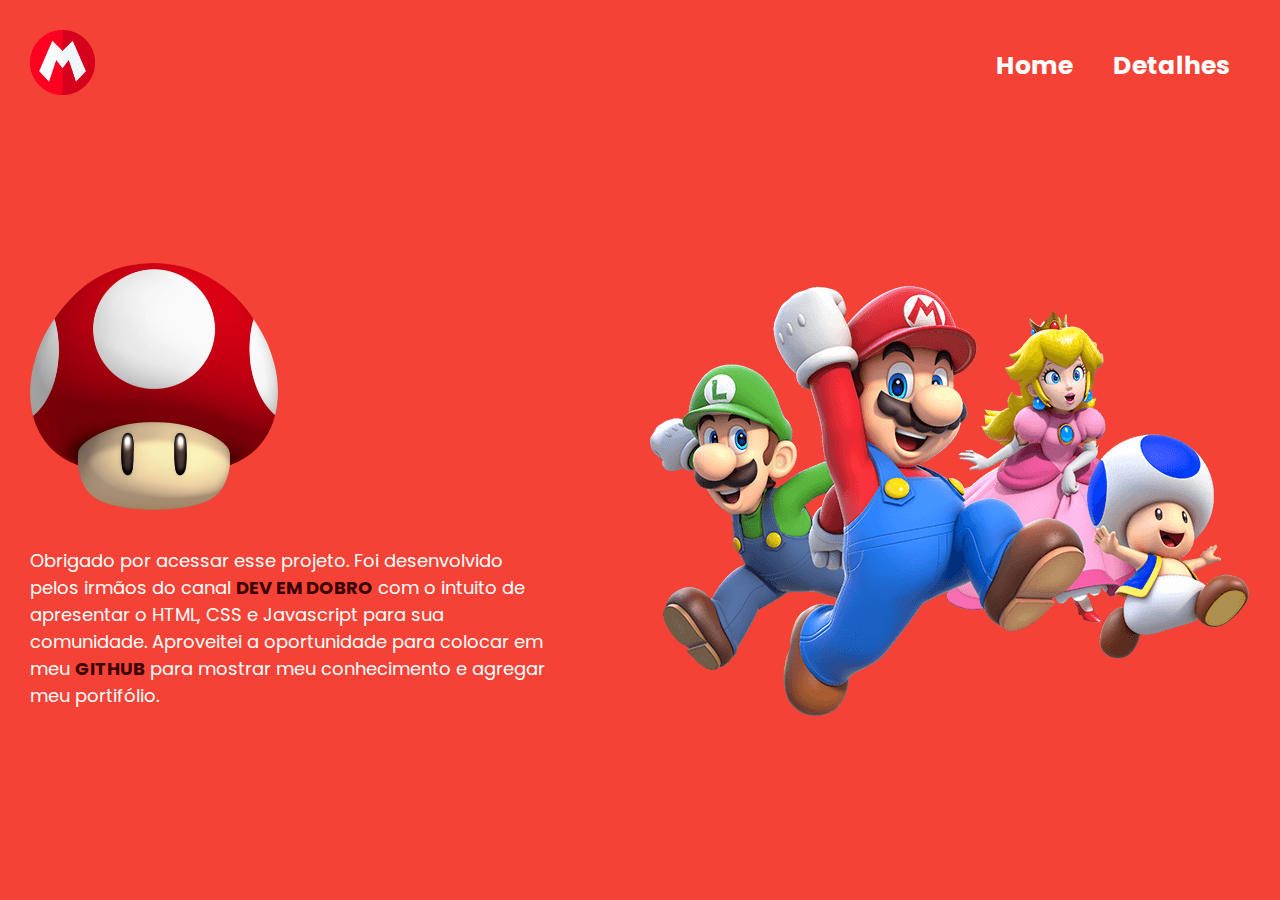
<file: details.html>
<!DOCTYPE html>
<html lang="pt-BR">
  <head>
    <meta charset="UTF-8" />
    <meta http-equiv="X-UA-Compatible" content="IE=edge" />
    <meta name="viewport" content="width=device-width, initial-scale=1.0" />

    <link
      rel="shortcut icon"
      href="./src/images/favicon.ico"
      type="image/x-icon"
    />

    <link rel="preconnect" href="https://fonts.googleapis.com" />
    <link rel="preconnect" href="https://fonts.gstatic.com" crossorigin />
    <link
      href="https://fonts.googleapis.com/css2?family=Poppins:wght@100;300;500&display=swap"
      rel="stylesheet"
    />
    <link rel="stylesheet" href="./src/css/reset.css" />
    <link rel="stylesheet" href="./src/css/style.css" />
    <link rel="stylesheet" href="./src/css/responsive.css" />
    <title>Super Mario Bros - O Filme</title>
  </head>
  <body>
    <header class="header">
      <a>
        <img
          class="logo"
          src="./src/images/logo-chapeu-mario.png"
          alt="Logo do chapéu do Mario"
        />
      </a>
      <nav>
        <ul class="menu">
          <li><a href="./index.html">Home</a></li>
          <li><a href="./details.html">Detalhes</a></li>
        </ul>
      </nav>
    </header>
    <main class="container">
      <div class="information">
        <img
          class="mushroom-image"
          src="./src/images/Mushroom.webp"
          alt="Cogumelo do Mário"
        />
        <p class="description-details">
          Obrigado por acessar esse projeto.
          Foi desenvolvido pelos irmãos do canal <a href="https://www.youtube.com/@DevemDobro">Dev em dobro</a> com o intuito de apresentar o HTML, CSS e Javascript para sua comunidade. Aproveitei a oportunidade para colocar em meu <a href="https://github.com/andrebelluci">GitHub</a> para mostrar meu conhecimento e agregar meu portifólio.
        </p>
        
      </div>
      <img
        class="mario"
        src="./src/images/super-mario-chars.png"
        alt="Personagens do Mário"
      />
    </main>
  </body>
</html>
</file>
<file: src/css/style.css>
body {
    font-family: 'Poppins';
    background-color: #f44336;

}

.header {
    display: flex;
    justify-content: space-between;
    padding: 30px;
    max-width: 1440px;
    margin: 0 auto;
}

.header .logo {
    width: 65px;
}

.header .menu {
    display: flex;
    align-items: center;
    height: 100%;
}

.header nav li a {
    font-weight: bold;
    color: white;
    font-size: 25px;
    padding: 10px 20px;
    border-radius: 50px;
    transition: 0.3s;
}

.header nav li a:hover {
    background-color: #d5011d;
}

.container {
    max-width: 1440px;
    margin: 0 auto;
    display: flex;
    align-items: center;
    height: calc(100vh - 132px);
    padding: 0 30px 30px;
}

.container .title-image {
    max-width: 500px;
}

.container .description {
    color: #a8adb7;
    width: 85%;
    font-size: 18px;
    margin: 30px 0;
}

.container .trailer-button {
    background-color: #ff0021;
    color: white;
    padding: 15px;
    font-size: 18px;
    font-weight: bold;
    cursor: pointer;
    border: none;
    text-transform: uppercase;
    transition: 0.5s all ease-in-out;
}

.container .trailer-button:hover {
    transform: scale(1.1);
}

.background-video {    
    position: absolute;
    z-index: -1;
    width: 100vw;
    height: 100vh;
    overflow: hidden;
    display: flex;
    justify-content: center;
}

.background-video .video {
    height: 100vh;
    
}

.background-video::after {
    content: "";
    height: 100vh;
    width: 100vw;
    position: absolute;
    top: 0;
    left: 0;    
    background: linear-gradient(90deg, rgba(0,0,0,1) 0%, rgba(0,0,0,0.8) 50%, rgba(0,0,0,1) 100%);
}

.modal {
    position: fixed;
    width: 100vw;
    height: 100vh;
    top: 0;
    left: 0;
    background-color: hsla(60, 2%, 20%, 0.749);
    visibility: hidden;
}

.modal-content {
    display: flex;
    justify-content: center;
    align-items: center;
    flex-direction: column;
    height: 100vh;
    border-radius: 5px;
    gap: 15px;
}

.modal-close {
    background-color: white;
    color: #f03a17;
    font-weight: bold;
    font-size: 20px;
    width: 40px;
    text-align: center;
    cursor: pointer;
    border-radius: 10px;
}

.modal iframe {
    border-width: 0;
    width: 640px;
    height: 360px;
}

.modal.open {
    opacity: 1;
    visibility: visible;
}

.mushroom-image {
    width: 40%;
    
}

.description-details a {
    color: rgb(58, 0, 0);
    font-weight: bold;
    text-transform: uppercase;
}

.description-details a:hover {
    color: rgb(27, 183, 255);
}

.description-details {
    color: white;
    width: 85%;
    font-size: 18px;
    margin: 30px 0;
}
</file>
<file: src/css/responsive.css>
@media (max-width: 1200px) {
  body {
    background-color: #f44336;
  }

  .background-video {
    display: none;
  }

  .container {
    flex-wrap: wrap;
    justify-content: center;
    height: auto;
    gap: 30px;
  }

  .container .mario {
    max-width: 50%;
  }

  .container .information {
    display: flex;
    align-items: center;
    flex-direction: column;
    font-size: 15px;
  }

  .container .description {
    color: white;
    text-align: center;
  }

  .container .trailer-button {
    background-color: #263238;
  }
}

@media (max-width: 500px) {  
  .header {
    flex-wrap: wrap;
    justify-content: center;
    gap: 10px;
  }

  .container .title-image {
    max-width: 75%;
  }

  .container .mushroom-image {
    max-width: 50%;
  }

  .modal .modal-close {
    width: 30px;
    line-height: 30px;
  }

  .modal #video {
    width: 300px;
    height: 169px;
  }
}

@media (max-width: 375px) {
  .container .description {
    font-size: 15px;
  }

  .container .mario {
    max-width: 50%;
  }

  .modal #video {
    width: 250px;
    height: 140px;
  }

  .description-details {
    font-size: 15px;
  }

  .mushroom-image {
    max-width: 5%;
  }
}

@media (max-height: 800px) {
  .container .mario {
    max-width: 30%;
  }

  .container .mushroom-image {
    max-width: 20%;
  }

  .description-details {
    font-size: 15px;
  }
}
</file>
